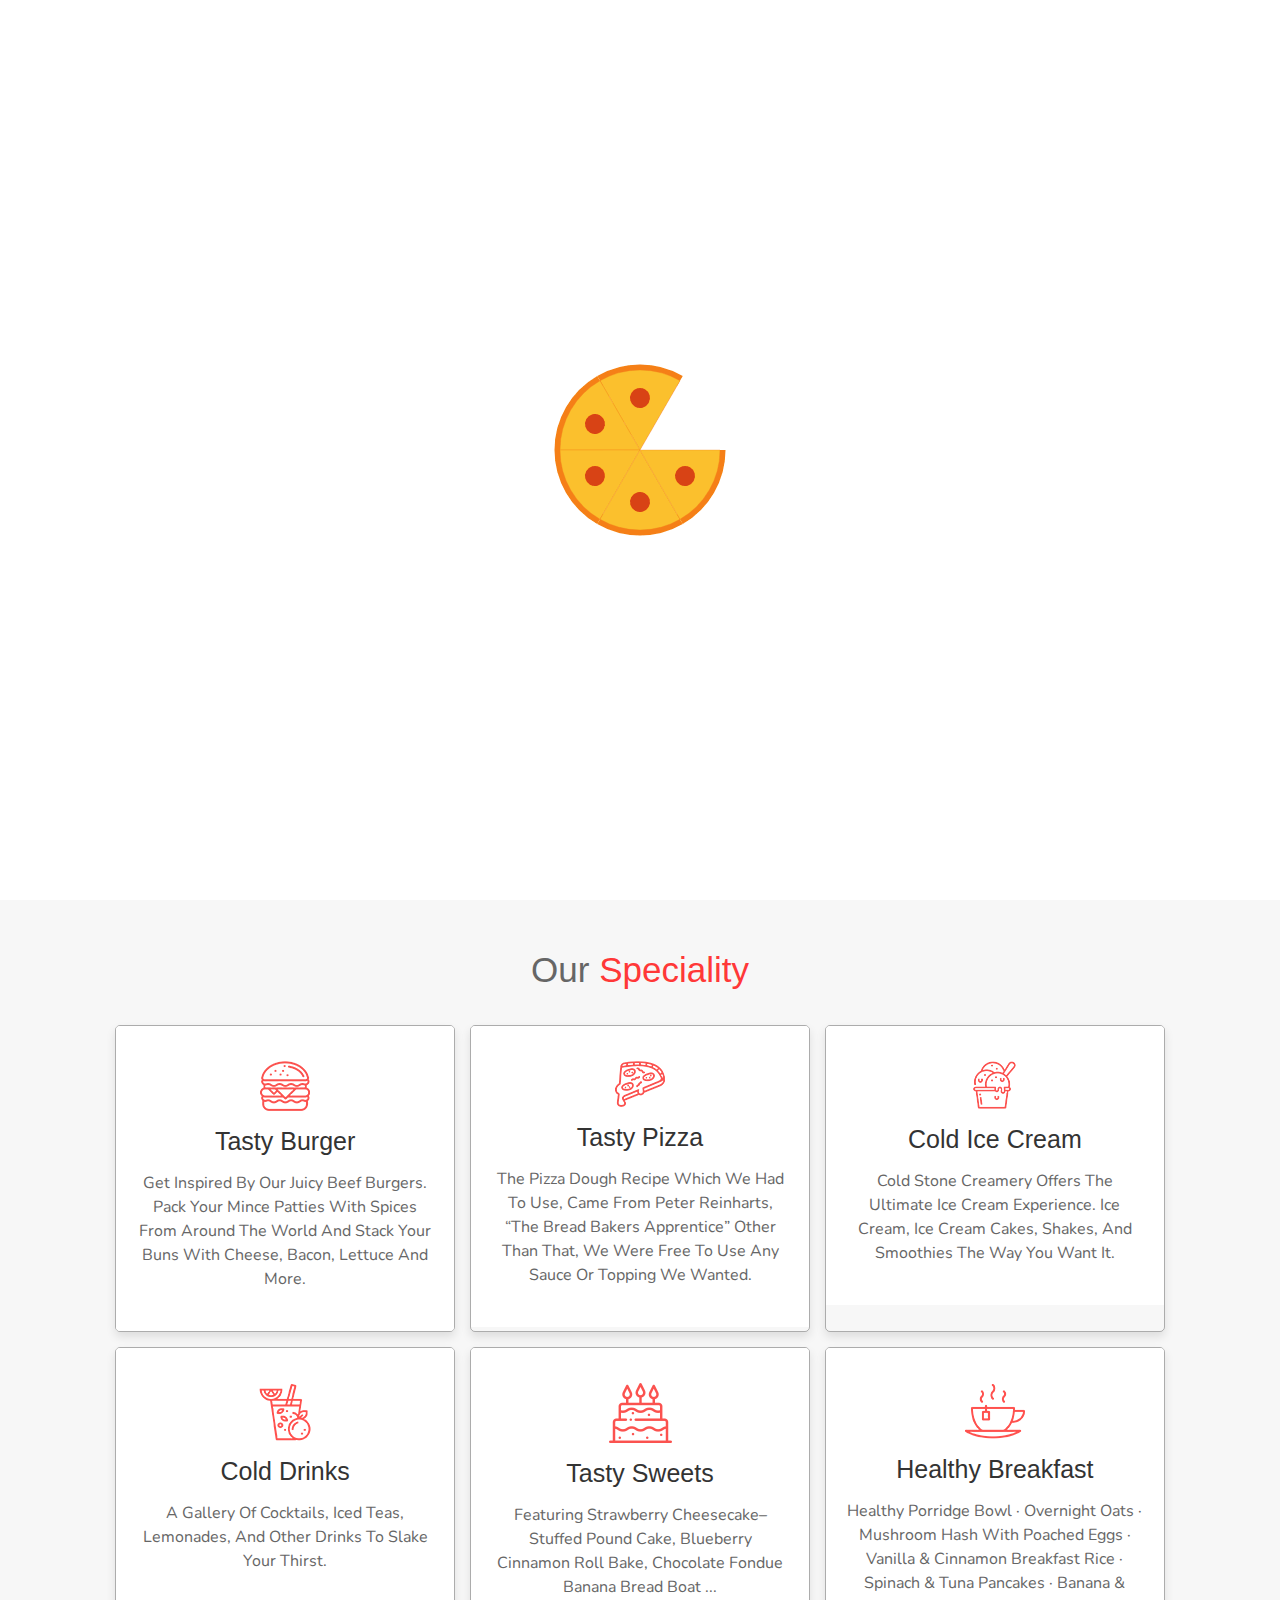
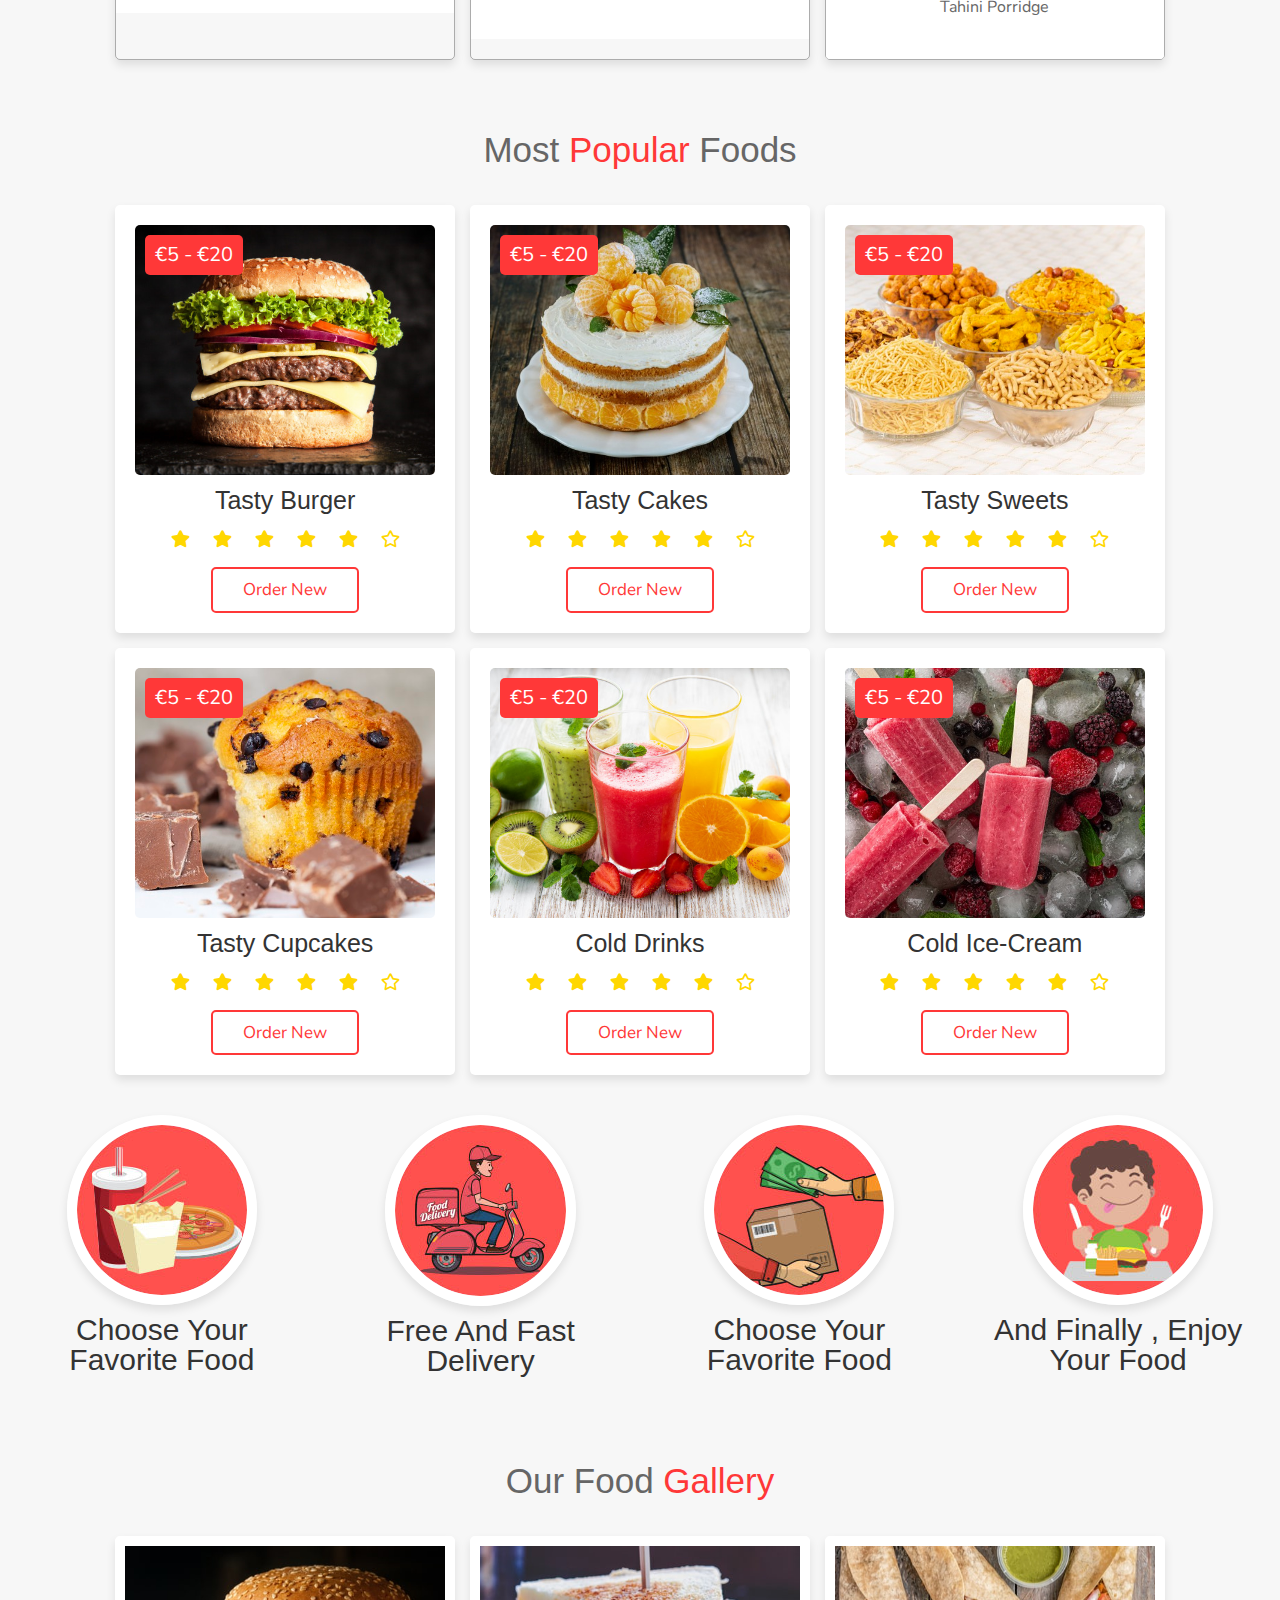
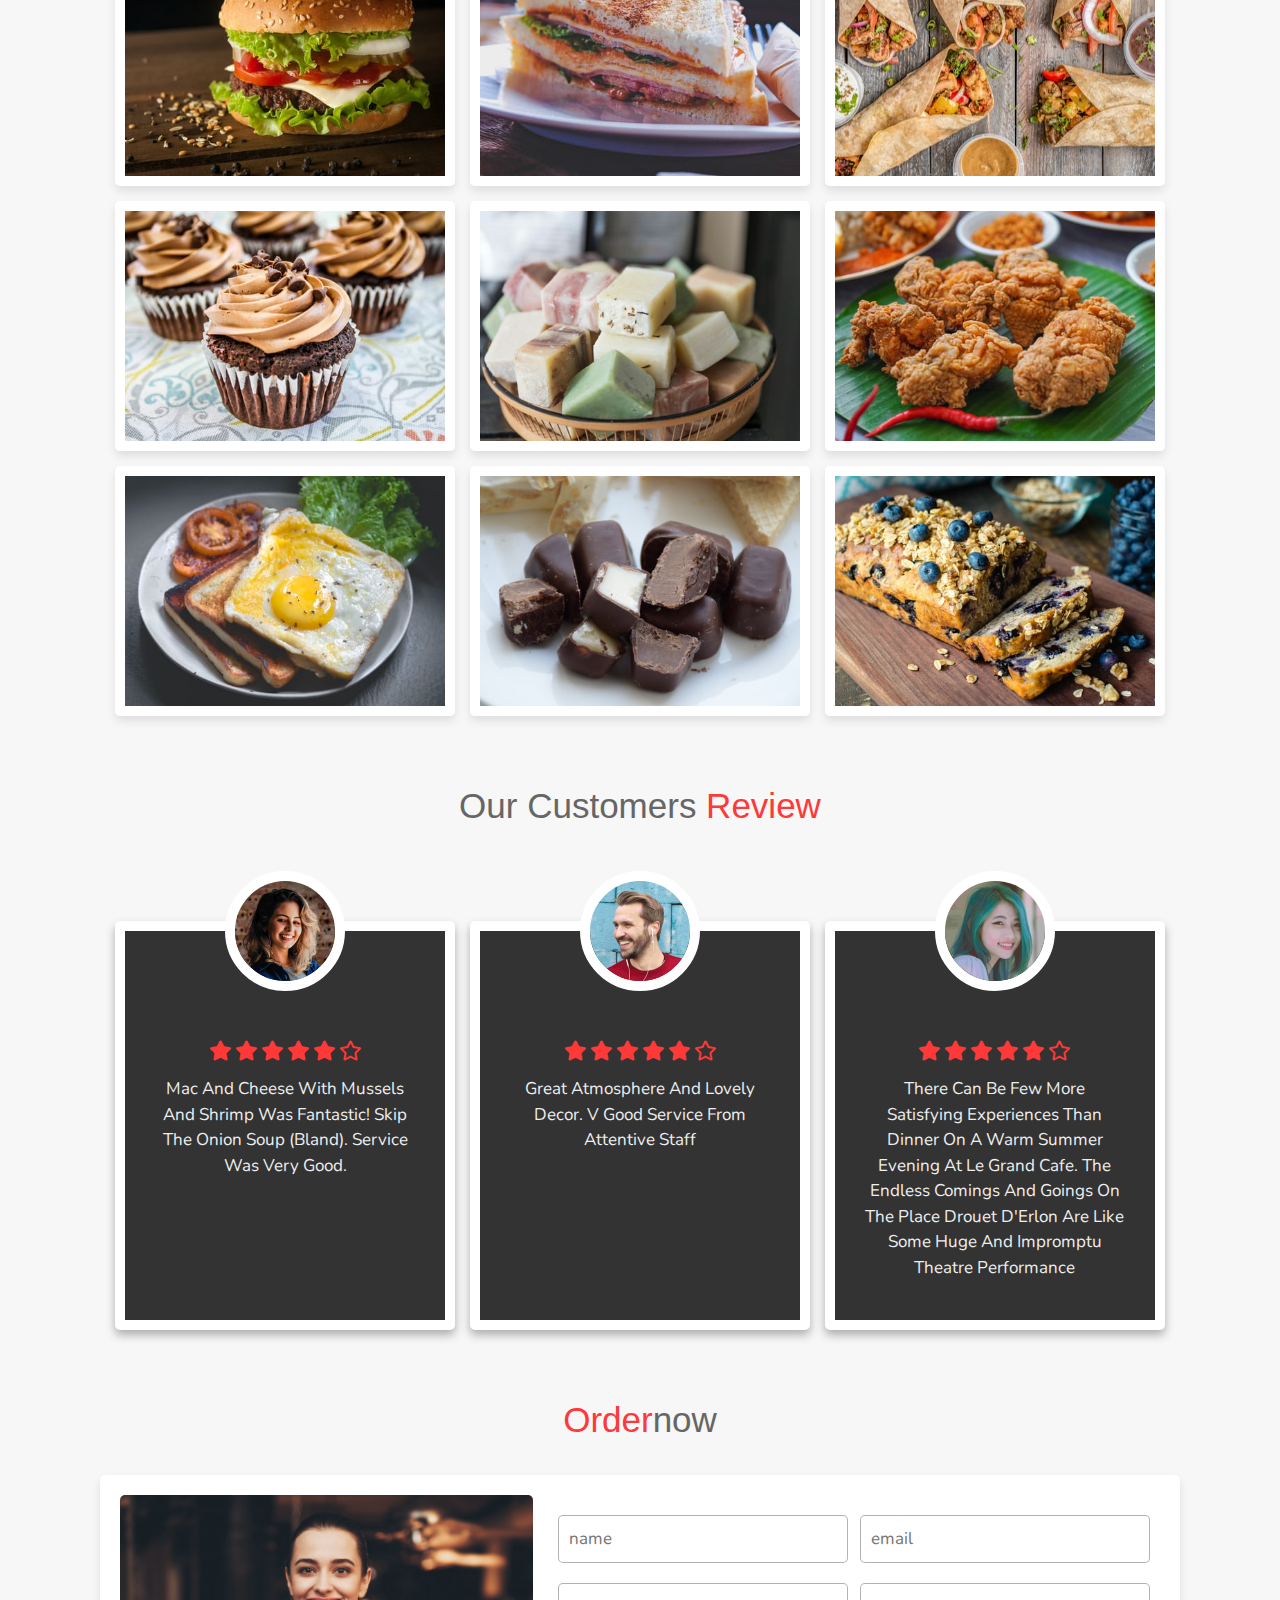
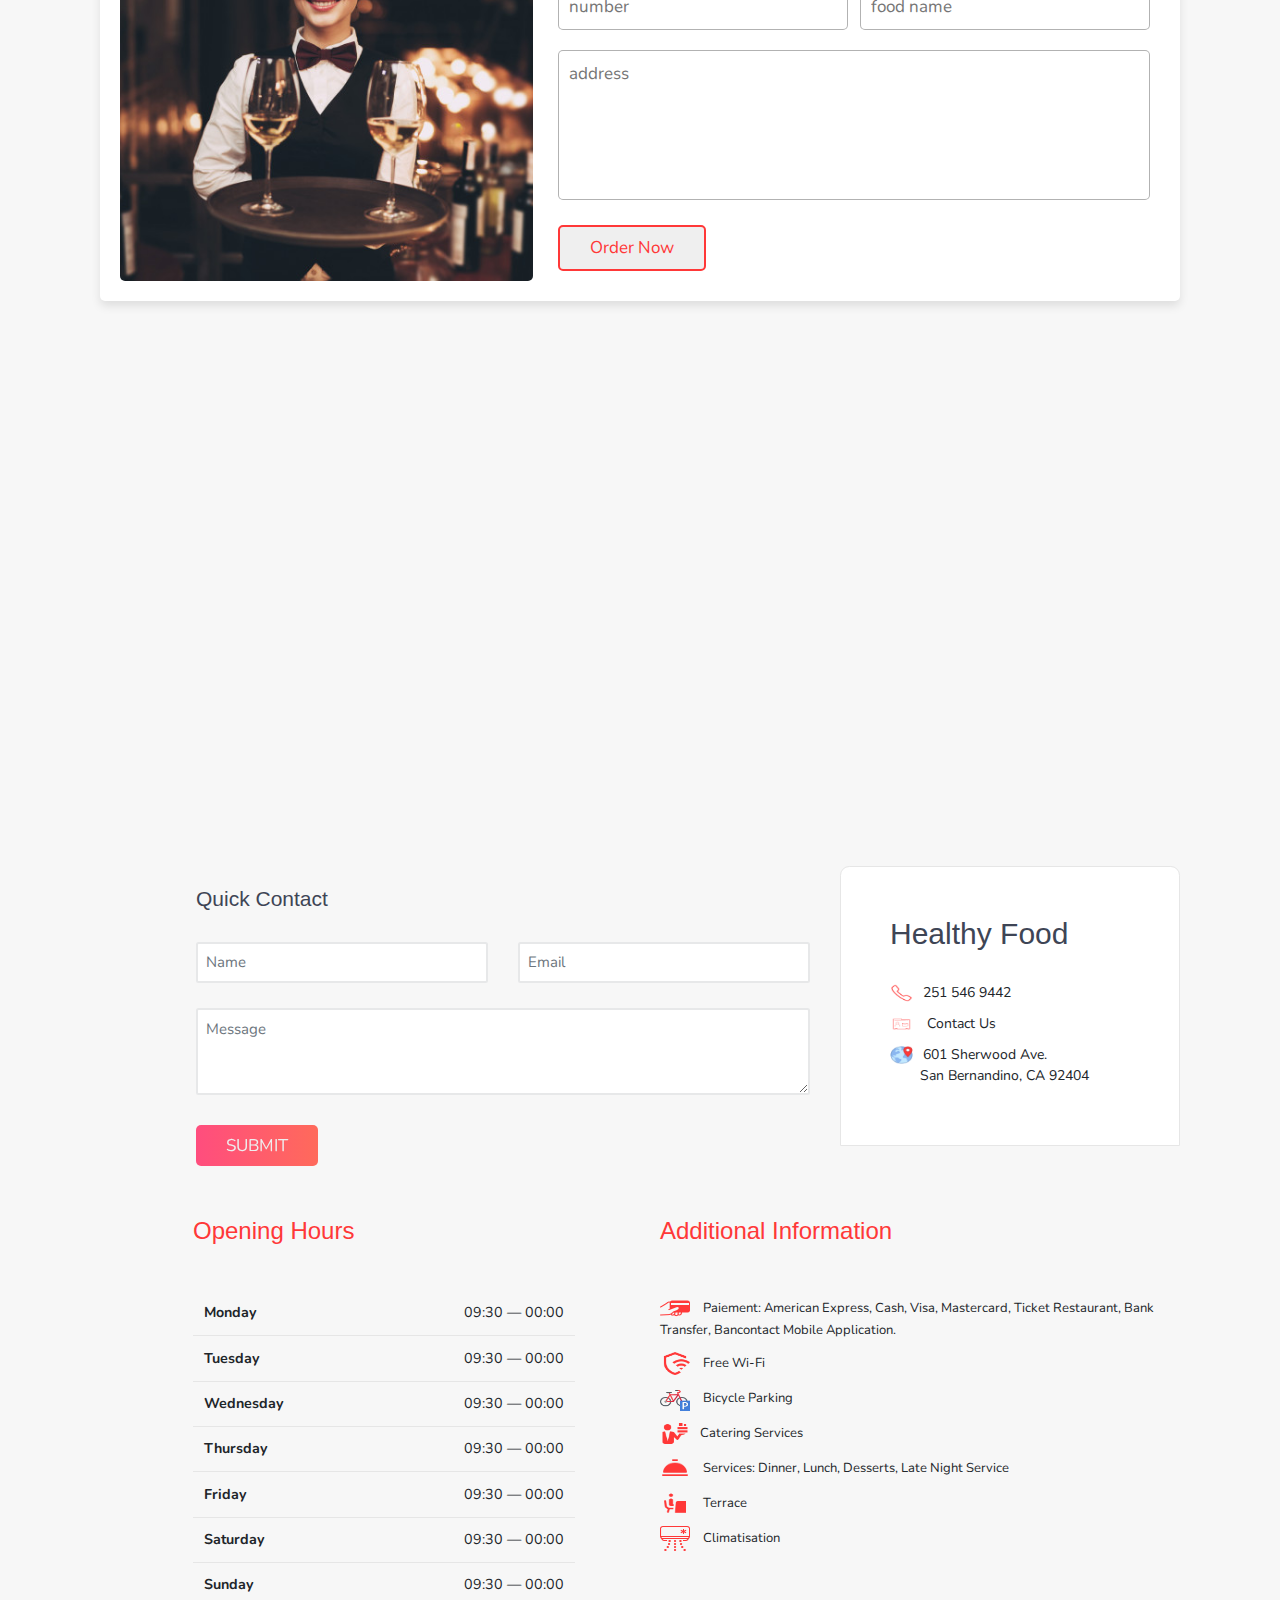
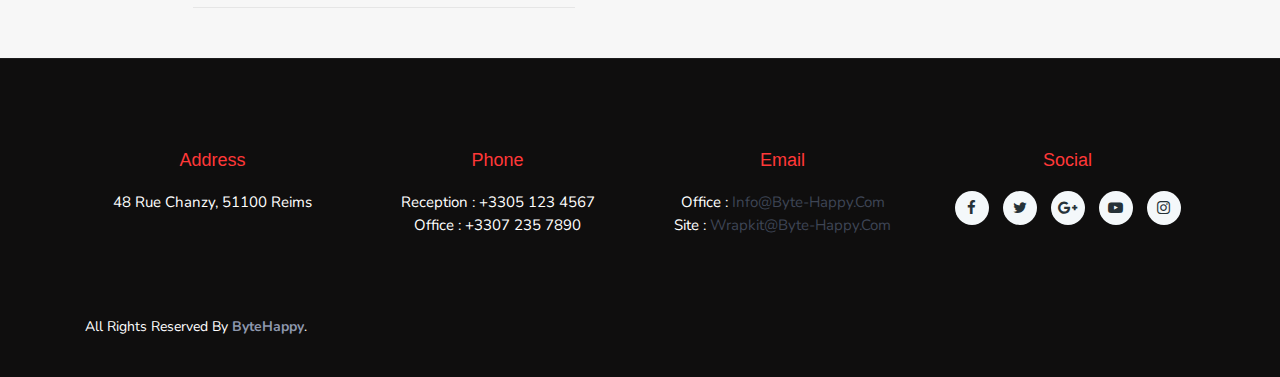
<file: public/index.html>
<!DOCTYPE html>
<html lang="en">

<head>
  <meta charset="UTF-8">
  <meta http-equiv="X-UA-Compatible" content="IE=edge">
  <meta name="viewport" content="width=device-width, initial-scale=1.0">
  <link rel="icon" href="img/favicon.png">
  <!-- Font Awesome css file LInk  -->
  <link rel="stylesheet" href="https://cdnjs.cloudflare.com/ajax/libs/font-awesome/5.15.3/css/all.min.css"
    integrity="sha512-iBBXm8fW90+nuLcSKlbmrPcLa0OT92xO1BIsZ+ywDWZCvqsWgccV3gFoRBv0z+8dLJgyAHIhR35VZc2oM/gI1w=="
    crossorigin="anonymous" referrerpolicy="no-referrer" />
  <link rel="stylesheet" href="https://maxcdn.bootstrapcdn.com/bootstrap/4.0.0/css/bootstrap.min.css"
    integrity="sha384-Gn5384xqQ1aoWXA+058RXPxPg6fy4IWvTNh0E263XmFcJlSAwiGgFAW/dAiS6JXm" crossorigin="anonymous">
  <link rel="stylesheet" href="css/External/all.min.css">
  <!-- custom css file LInk -->
  <link rel="stylesheet" href="css/style.css">
  <title>Love Food</title>
</head>

<body>
  <!-- header section start -->
  <header>
    <a href="#" class="logo"><i class="fas fa-utensils"></i>Food</a>
    <div id="menu-bar" class="fas fa-bars"></div>
    <nav class="navber">
      <a href="#home">home</a>
      <a href="#speciality">speciality</a>
      <a href="#popular">popular</a>
      <a href="#gallery">gallery</a>
      <a href="#review">review</a>
      <a href="#order">order</a>
      <a href="#contactus">contact us</a>
    </nav>
  </header>
  <!-- header section end -->

  <!-- home section start -->
  <section class="home" id="home">
    <div class="content">
      <h3>food mode with love </h3>
      <p>Love Food is your restaurant located on the lively Place d'Erlon in Reims, right next to the train station.
        At the Grand Café, you will find a quality gastronomy, gathering the most delicious flavors from France.</p>
      <a href="#order" class="btn">order new</a>
    </div>
    <div class="image">
      <img src="img/home-img.png" alt="">
    </div>
  </section>
  <!-- home section end -->

  <!-- speciality secion starts -->

  <section class="speciality" id="speciality">
    <h1 class="heading"> our <span>speciality</span></h1>
    <div class="box-container">
      <div class="box">
        <img class="image" src="img/s-img-1.jpg" alt="">
        <div class="content">
          <img src="img/s-1.png" alt="">
          <h3>Tasty burger</h3>
          <p>Get inspired by our juicy beef burgers. Pack your mince patties with spices from around the world and stack
            your buns with cheese, bacon, lettuce and more. </p>
        </div>
      </div>
      <div class="box">
        <img class="image" src="img/s-img-2.jpg" alt="">
        <div class="content">
          <img src="img/s-2.png" alt="">
          <h3>Tasty pizza</h3>
          <p>The pizza dough recipe which we had to use, came from Peter Reinharts, “The Bread Bakers Apprentice” other
            than
            that, we were free to use any sauce or topping we wanted.</p>
        </div>
      </div>
      <div class="box">
        <img class="image" src="img/s-img-3.jpg" alt="">
        <div class="content">
          <img src="img/s-3.png" alt="">
          <h3>Cold ice cream</h3>
          <p>Cold Stone Creamery offers the Ultimate Ice Cream Experience. Ice Cream, Ice Cream Cakes, Shakes, and
            Smoothies the Way You Want It.</p>
        </div>
      </div>
      <div class="box">
        <img class="image" src="img/s-img-4.jpg" alt="">
        <div class="content">
          <img src="img/s-4.png" alt="">
          <h3>Cold drinks</h3>
          <p>A gallery of cocktails, iced teas, lemonades, and other drinks to slake your thirst.</p>
        </div>
      </div>
      <div class="box">
        <img class="image" src="img/s-img-5.jpg" alt="">
        <div class="content">
          <img src="img/s-5.png" alt="">
          <h3>Tasty sweets</h3>
          <p>Featuring Strawberry Cheesecake–Stuffed Pound Cake, Blueberry Cinnamon Roll Bake, Chocolate Fondue Banana
            Bread Boat ...</p>
        </div>
      </div>
      <div class="box">
        <img class="image" src="img/s-img-6.jpg" alt="">
        <div class="content">
          <img src="img/s-6.png" alt="">
          <h3>Healthy breakfast</h3>
          <p>Healthy porridge bowl · Overnight oats · Mushroom hash with poached eggs · Vanilla & cinnamon breakfast
            rice · Spinach & tuna pancakes · Banana & tahini porridge</p>
        </div>
      </div>
    </div>
  </section>
  <!-- speciality secion end -->

  <!-- popular section starts -->
  <section class="popular" id="popular">
    <h1 class="heading"> most <span>popular</span> foods</h1>
    <div class="box-container">
      <div class="box">
        <span class="price">€5 - €20</span>
        <img src="img/p-1.jpg" alt="">
        <h3>Tasty burger</h3>
        <div class="stars">
          <i class="fas fa-star"></i>
          <i class="fas fa-star"></i>
          <i class="fas fa-star"></i>
          <i class="fas fa-star"></i>
          <i class="fas fa-star"></i>
          <i class="far fa-star"></i>
        </div>
        <a href="#" class="btn">order new</a>
      </div>
      <div class="box">
        <span class="price">€5 - €20</span>
        <img src="img/p-2.jpg" alt="">
        <h3>Tasty cakes</h3>
        <div class="stars">
          <i class="fas fa-star"></i>
          <i class="fas fa-star"></i>
          <i class="fas fa-star"></i>
          <i class="fas fa-star"></i>
          <i class="fas fa-star"></i>
          <i class="far fa-star"></i>
        </div>
        <a href="#" class="btn">order new</a>
      </div>
      <div class="box">
        <span class="price">€5 - €20</span>
        <img src="img/p-3.jpg" alt="">
        <h3>Tasty sweets</h3>
        <div class="stars">
          <i class="fas fa-star"></i>
          <i class="fas fa-star"></i>
          <i class="fas fa-star"></i>
          <i class="fas fa-star"></i>
          <i class="fas fa-star"></i>
          <i class="far fa-star"></i>
        </div>
        <a href="#" class="btn">order new</a>
      </div>
      <div class="box">
        <span class="price">€5 - €20</span>
        <img src="img/p-4.jpg" alt="">
        <h3>Tasty cupcakes</h3>
        <div class="stars">
          <i class="fas fa-star"></i>
          <i class="fas fa-star"></i>
          <i class="fas fa-star"></i>
          <i class="fas fa-star"></i>
          <i class="fas fa-star"></i>
          <i class="far fa-star"></i>
        </div>
        <a href="#" class="btn">order new</a>
      </div>
      <div class="box">
        <span class="price">€5 - €20</span>
        <img src="img/p-5.jpg" alt="">
        <h3>cold drinks</h3>
        <div class="stars">
          <i class="fas fa-star"></i>
          <i class="fas fa-star"></i>
          <i class="fas fa-star"></i>
          <i class="fas fa-star"></i>
          <i class="fas fa-star"></i>
          <i class="far fa-star"></i>
        </div>
        <a href="#" class="btn">order new</a>
      </div>
      <div class="box">
        <span class="price">€5 - €20</span>
        <img src="img/p-6.jpg" alt="">
        <h3>cold ice-cream</h3>
        <div class="stars">
          <i class="fas fa-star"></i>
          <i class="fas fa-star"></i>
          <i class="fas fa-star"></i>
          <i class="fas fa-star"></i>
          <i class="fas fa-star"></i>
          <i class="far fa-star"></i>
        </div>
        <a href="#" class="btn">order new</a>
      </div>
    </div>
  </section>
  <!-- popular section end -->

  <!-- steps section starts -->
  <section class="steps">
    <div class="box">
      <img src="img/step-1.jpg" alt="">
      <h3>choose your favorite food</h3>
    </div>
    <div class="box">
      <img src="img/step-2.jpg" alt="">
      <h3>free and fast delivery</h3>
    </div>
    <div class="box">
      <img src="img/step-3.jpg" alt="">
      <h3>choose your favorite food</h3>
    </div>

    <div class="box">
      <img src="img/step-4.jpg" alt="">
      <h3>and finally , enjoy your food</h3>
    </div>

  </section>
  <!-- steps section end -->

  <!-- gallery section starts -->
  <section class="gallery" id="gallery">
    <h1 class="heading"> our food<span> gallery</span></h1>
    <div class="box-container">
      <div class="box">
        <img src="img/g-1.jpg" alt="">
        <div class="content">
          <h3>testy food</h3>
          <p>Lorem ipsum dolor sit amet consectetur adipisicing elit. Nihil, maxime.</p>
          <a href="#" class="btn">order now</a>
        </div>
      </div>
      <div class="box">
        <img src="img/g-2.jpg" alt="">
        <div class="content">
          <h3>testy food</h3>
          <p>Lorem ipsum dolor sit amet consectetur adipisicing elit. Nihil, maxime.</p>
          <a href="#" class="btn">order now</a>
        </div>
      </div>
      <div class="box">
        <img src="img/g-3.jpg" alt="">
        <div class="content">
          <h3>testy food</h3>
          <p>Lorem ipsum dolor sit amet consectetur adipisicing elit. Nihil, maxime.</p>
          <a href="#" class="btn">order now</a>
        </div>
      </div>
      <div class="box">
        <img src="img/g-4.jpg" alt="">
        <div class="content">
          <h3>testy food</h3>
          <p>Lorem ipsum dolor sit amet consectetur adipisicing elit. Nihil, maxime.</p>
          <a href="#" class="btn">order now</a>
        </div>
      </div>
      <div class="box">
        <img src="img/g-5.jpg" alt="">
        <div class="content">
          <h3>testy food</h3>
          <p>Lorem ipsum dolor sit amet consectetur adipisicing elit. Nihil, maxime.</p>
          <a href="#" class="btn">order now</a>
        </div>
      </div>
      <div class="box">
        <img src="img/g-6.jpg" alt="">
        <div class="content">
          <h3>testy food</h3>
          <p>Lorem ipsum dolor sit amet consectetur adipisicing elit. Nihil, maxime.</p>
          <a href="#" class="btn">order now</a>
        </div>
      </div>
      <div class="box">
        <img src="img/g-7.jpg" alt="">
        <div class="content">
          <h3>testy food</h3>
          <p>Lorem ipsum dolor sit amet consectetur adipisicing elit. Nihil, maxime.</p>
          <a href="#" class="btn">order now</a>
        </div>
      </div>
      <div class="box">
        <img src="img/g-8.jpg" alt="">
        <div class="content">
          <h3>testy food</h3>
          <p>Lorem ipsum dolor sit amet consectetur adipisicing elit. Nihil, maxime.</p>
          <a href="#" class="btn">order now</a>
        </div>
      </div>
      <div class="box">
        <img src="img/g-9.jpg" alt="">
        <div class="content">
          <h3>testy food</h3>
          <p>Lorem ipsum dolor sit amet consectetur adipisicing elit. Nihil, maxime.</p>
          <a href="#" class="btn">order now</a>
        </div>
      </div>

    </div>
  </section>
  <!-- gallery section end -->

  <!-- review section starts -->
  <section class="review" id="review">
    <h1 class="heading"> our customers<span> review</span></h1>
    <div class="box-container">
      <div class="box">
        <img src="img/pic1.png" alt="">
        <h3>john deo</h3>
        <div class="stars">
          <i class="fas fa-star"></i>
          <i class="fas fa-star"></i>
          <i class="fas fa-star"></i>
          <i class="fas fa-star"></i>
          <i class="fas fa-star"></i>
          <i class="far fa-star"></i>
        </div>
        <p>Mac and cheese with mussels and shrimp was fantastic! Skip the onion soup (bland). Service was very good.</p>
      </div>
      <div class="box">
        <img src="img/pic2.png" alt="">
        <h3>john deo</h3>
        <div class="stars">
          <i class="fas fa-star"></i>
          <i class="fas fa-star"></i>
          <i class="fas fa-star"></i>
          <i class="fas fa-star"></i>
          <i class="fas fa-star"></i>
          <i class="far fa-star"></i>
        </div>
        <p>Great atmosphere and lovely decor. V good service from attentive staff</p>
      </div>
      <div class="box">
        <img src="img/pic3.png" alt="">
        <h3>john deo</h3>
        <div class="stars">
          <i class="fas fa-star"></i>
          <i class="fas fa-star"></i>
          <i class="fas fa-star"></i>
          <i class="fas fa-star"></i>
          <i class="fas fa-star"></i>
          <i class="far fa-star"></i>
        </div>
        <p>There can be few more satisfying experiences than dinner on a warm summer evening at Le Grand Cafe. The
          endless comings and goings on the Place Drouet d'Erlon are like some huge and impromptu theatre performance
        </p>
      </div>
    </div>
  </section>
  <!-- review section end -->


  <!-- order section starts -->
  <section class="order" id="order">
    <h1 class="heading"><span> order</span>now</h1>
    <div class="row">
      <div class="image">
        <img src="img/order-img.jpg" alt="">
      </div>
      <form action="">
        <div class="inputBox">
          <input type="text" placeholder="name">
          <input type="email" placeholder="email">
        </div>

        <div class="inputBox">
          <input type="number" placeholder="number">
          <input type="text" placeholder="food name">
        </div>
        <textarea name="" id="" cols="30" rows="10" placeholder="address"></textarea>
        <input type="submit" value="order now" class="btn">
      </form>
    </div>
  </section>
  <!-- order section end -->

  <!-- Contact 1  -->
  <!-- ============================================================== -->
  <div id="contactus" class="contact1">
    <div class="row">
      <div class="col-md-12">
        <iframe
          src="https://www.google.com/maps/embed?pb=!1m14!1m8!1m3!1d5208.701657586578!2d4.033806853447214!3d49.25079596994822!3m2!1i1024!2i768!4f13.1!3m3!1m2!1s0x47e97453aad85bd1%3A0x18c1c505b6c1bfde!2sPizzeria%20L&#39;Antica!5e0!3m2!1sen!2sfr!4v1624660995456!5m2!1sen!2sfr"
          width="100%" height="450" frameborder="0" style="border:0"></iframe>
      </div>
      <div class="container">
        <div class="spacer">
          <div class="row m-0">
            <div class="col-lg-8 contact-form">
              <div class="contact-box p-r-40">
                <h4 class="title">Quick Contact</h4>
                <form data-aos="fade-left" data-aos-duration="1200">
                  <div class="row">
                    <div class="col-lg-6">
                      <div class="form-group m-t-15">
                        <input class="form-control" type="text" placeholder="name">
                      </div>
                    </div>
                    <div class="col-lg-6">
                      <div class="form-group m-t-15">
                        <input class="form-control" type="text" placeholder="email">
                      </div>
                    </div>
                    <div class="col-lg-12">
                      <div class="form-group m-t-15">
                        <textarea class="form-control" rows="3" placeholder="message"></textarea>
                      </div>
                    </div>
                    <div class="col-lg-12">
                      <button type="submit" class="btn btn-danger-gradiant m-t-20 btn-arrow"><span>
                          SUBMIT <i class="ti-arrow-right"></i></span></button>
                    </div>
                  </div>
                </form>
              </div>
            </div>
            <div class="col-lg-4">
              <div class="detail-box p-40" data-aos="fade-right" data-aos-duration="1200">
                <h2 style="color: #3e4555;">Healthy Food</h2>
                <p class=" m-t-30 op-8">
                  <img src="img/phone.png" class="p-r-10 my-sm-icon" alt="Service icon">251 546 9442
                </p>
                <p>
                  <img src="img/mail_contact.png" class="p-r-10 my-sm-icon" alt="Service icon">
                  Contact Us
                </p>
                <p class=" op-8">
                  <img src="img/location.png" class="p-r-10 my-sm-icon" alt="Service icon">601 Sherwood Ave.
                  <br> <span class="m-l-30">San Bernandino, CA 92404</span>
                </p>
              </div>
            </div>
          </div>
        </div>
      </div>
    </div>
  </div>
  <!-- ============================================================== -->
  <!-- End Contact 1  -->

  <div class="info__section container">
    <div class="row">
      <div class="col-lg-6 col working-hours">
        <h3 class="info__title"> Opening hours </h3>
        <div class="hours">
          <div id="1" class="font-13 ">
            <p class="hours__day"><strong class="hours__name">Monday</strong>
            <span class="hours__slots text-right"> 09:30 —
                00:00
              </span>
            </p>
          </div>
          <div id="2" class="font-13 ">
            <p class="hours__day"><strong class="hours__name">Tuesday</strong>
            <span class="hours__slots text-right"> 09:30 —
                00:00
              </span>
            </p>
          </div>
          <div id="3" class="font-13 ">
            <p class="hours__day"><strong class="hours__name">Wednesday</strong>
            <span class="hours__slots text-right"> 09:30 —
                00:00
              </span>
            </p>
          </div>
          <div id="4" class="  font-13">
            <p class="hours__day"><strong class="hours__name">Thursday</strong>
            <span class="hours__slots text-right"> 09:30 —
                00:00
              </span>
            </p>
          </div>
          <div id="5" class="font-13 ">
            <p class="hours__day"><strong class="hours__name">Friday</strong>
            <span class="hours__slots text-right"> 09:30 —
                00:00
              </span>
            </p>
          </div>
          <div id="6" class="font-13 ">
            <p class="hours__day"><strong class="hours__name">Saturday</strong>
            <span class="hours__slots text-right"> 09:30 —
                00:00
              </span>
            </p>
          </div>
          <div id="0" class="font-13 ">
            <p class="hours__day"><strong class="hours__name">Sunday</strong>
            <span class="hours__slots text-right"> 09:30 —
                00:00
              </span>
            </p>
          </div>
        </div>
      </div>
      <div class="more_info_section col-lg-6 col">
        <h3 class="more_info__title">Additional information</h3>
        <ul class="more_info_list list-unstyled">
          <li class="m-y-10" id=""> <img src="img/card_payment.png" class="p-r-10 my-icon" alt="Service icon"> Paiement: American Express,
            Cash, Visa, Mastercard, Ticket Restaurant, Bank transfer, Bancontact mobile application. </li>
          <li class="m-y-10"> <img src="img/security_wifi.png" class="p-r-10 my-icon" alt="Service icon"> Free Wi-fi </li>
          <li class="m-y-10"> <img src="img/bike_parking.png" class="p-r-10 my-icon" alt="Service icon"> Bicycle parking </li>
          <li class="m-y-10"> <img src="img/traiteur_service_icon.png" class="p-r-10 my-icon" alt="Service icon">Catering services  </li>
          <li class="m-y-10"> <img src="img/service_icon.png" class="p-r-10 my-icon" alt="Service icon"> Services: Dinner, Lunch,
            Desserts, Late night service </li>
          <li class="m-y-10"> <img src="img/table_service.png" class="p-r-10 my-icon" alt="Service icon"> Terrace </li>
          <li class="m-y-10"> <img src="img/air_conditioner.png" class="p-r-10 my-icon" alt="Service icon"> Climatisation </li>
        </ul>
      </div>
    </div>
  </div>

  <!-- footer -->
  <!-- ============================================================== -->
  <div class="footer4 b-t spacer">
    <div class="container">
      <div class="row">
        <div class="col-lg-3 col-md-6 m-b-30">
          <h5 class="m-b-20">Address</h5>
          <p>48 Rue Chanzy, 51100 Reims</p>
        </div>
        <div class="col-lg-3 col-md-6 m-b-30">
          <h5 class="m-b-20">Phone</h5>
          <p>Reception : +3305 123 4567 <br />Office : +3307 235 7890</p>
        </div>
        <div class="col-lg-3 col-md-6 m-b-30">
          <h5 class="m-b-20">Email</h5>
          <p>Office : <a href="#" class="link">info@byte-happy.com</a> <br />Site : <a href="#"
              class="link">wrapkit@byte-happy.com</a></p>
        </div>
        <div class="col-lg-3 col-md-6">
          <h5 class="m-b-20">Social</h5>
          <div class="round-social light">
            <a href="#" class="link"><i class="fa fa-facebook"></i></a>
            <a href="#" class="link"><i class="fa fa-twitter"></i></a>
            <a href="#" class="link"><i class="fa fa-google-plus"></i></a>
            <a href="#" class="link"><i class="fa fa-youtube-play"></i></a>
            <a href="#" class="link"><i class="fa fa-instagram"></i></a>
          </div>
        </div>
      </div>
      <div class="f4-bottom-bar">
        <div class="row">
          <div class="col-md-12">
            <div class="d-flex font-14">
              <div class="m-t-10 m-b-10 copyright">All Rights Reserved by <strong><a>ByteHappy</a></strong>.</div>

            </div>
          </div>
        </div>
      </div>
    </div>
  </div>
  <!-- ============================================================== -->
  <!-- End footer -->


  <!-- footer section starts -->
  <!--
  <section class="footer">
    <div class="share">
      <a href="#" class="btn">facebook</a>
      <a href="#" class="btn">twitter</a>
      <a href="#" class="btn">instagram</a>
      <a href="#" class="btn">pinterest</a>
      <a href="#" class="btn">linkedin</a>
    </div>
    <h1 class="credit">created by <span>mr . web sesigne</span> | all rights resweved</h1>
  </section>-->
  <!-- footer section end -->


  <!-- scroll top button -->
  <a href="#" class="fas fa-angle-up" id="scroll-top"></a>


  <!-- loader -->
  <div class="loader-container">
    <img src="img/loader.gif" alt="">
  </div>



  <!-- custom js file LInk -->
  <script src="https://code.jquery.com/jquery-3.2.1.slim.min.js"
    integrity="sha384-KJ3o2DKtIkvYIK3UENzmM7KCkRr/rE9/Qpg6aAZGJwFDMVNA/GpGFF93hXpG5KkN"
    crossorigin="anonymous"></script>
  <script src="https://cdnjs.cloudflare.com/ajax/libs/popper.js/1.12.9/umd/popper.min.js"
    integrity="sha384-ApNbgh9B+Y1QKtv3Rn7W3mgPxhU9K/ScQsAP7hUibX39j7fakFPskvXusvfa0b4Q"
    crossorigin="anonymous"></script>
  <script src="https://maxcdn.bootstrapcdn.com/bootstrap/4.0.0/js/bootstrap.min.js"
    integrity="sha384-JZR6Spejh4U02d8jOt6vLEHfe/JQGiRRSQQxSfFWpi1MquVdAyjUar5+76PVCmYl"
    crossorigin="anonymous"></script>
  <script src="js/min.js"></script>
</body>

</html>
</file>
<file: public/css/style.css>
@import url("https://fonts.googleapis.com/css2?family=Nunito:wght@200;300;400;600;700&display=swap");
@import url("./icons/font-awesome/css/font-awesome.min.css");
@import url(./icons/font-awesome/css/font-awesome.min.css);
@import url(./icons/simple-line-icons/css/simple-line-icons.css);
@import url(./icons/themify-icons/themify-icons.css);

* {
  margin: 0;
  padding: 0;
  box-sizing: border-box;
  outline: none;
  border: none;
  box-shadow: none;
  text-decoration: none;
  text-transform: capitalize;
  transition: all 0.3s linear;
  -webkit-transition: all 0.3s linear;
  -moz-transition: all 0.3s linear;
  -ms-transition: all 0.3s linear;
  -o-transition: all 0.3s linear;
}
:root {
  --red: #ff3838;
}

*::selection {
  background-color: var(--red);
  color: #fff;
}
html {
  font-size: 62.5%;
  overflow-x: hidden;
  scroll-behavior: smooth;
  scroll-padding-top: 6rem;
}
body {
  font-family: "Nunito", sans-serif;
  background-color: #f7f7f7;
}
section {
  padding: 2rem 9%;
}
.btn {
  display: inline-block;
  padding: 0.8rem 3rem;
  border: 0.2rem solid var(--red);
  color: var(--red);
  cursor: pointer;
  font-size: 1.7rem;
  border-radius: 0.5rem;
  -webkit-border-radius: 0.5rem;
  -moz-border-radius: 0.5rem;
  -ms-border-radius: 0.5rem;
  -o-border-radius: 0.5rem;
  position: relative;
  z-index: 0;
  overflow: hidden;
  margin-top: 1rem;
}
.btn::before {
  content: "";
  position: absolute;
  top: 0;
  right: 0;
  width: 0%;
  height: 100%;
  background-color: var(--red);
  transition: 0.3s linear;
  -webkit-transition: 0.3s linear;
  -moz-transition: 0.3s linear;
  -ms-transition: 0.3s linear;
  -o-transition: 0.3s linear;
  z-index: -1;
}
.btn:hover:before {
  width: 100%;
  left: 0;
}
.btn:hover {
  color: #fff;
}
.heading {
  font-size: 3.5rem;
  text-align: center;
  padding: 3rem;
  color: #666;
}
.heading span {
  color: var(--red);
}

/* media queries */
@media (max-width: 991px) {
  html {
    font-size: 55%;
  }
  secion {
    padding: 2rem;
  }
}
@media (max-width: 400px) {
  html {
    font-size: 50%;
  }
}
/* ======================
        header start
  =======================
*/
header {
  position: fixed;
  top: 0;
  right: 0;
  left: 0;
  z-index: 1000;
  display: flex;
  align-items: center;
  justify-content: space-between;
  background-color: #fff;
  padding: 2rem 9%;
  box-shadow: 0 0.5rem 1rem rgba(0, 0, 0, 0.1);
}

header .logo {
  font-size: 2.3rem;
  font-weight: bolder;
  color: #666;
}
header .logo i {
  padding: 0.5rem;
  color: var(--red);
}
header .navber a {
  font-size: 2rem;
  margin-left: 2rem;
  color: #666;
}
header .navber a:hover {
  color: var(--red);
}
header #menu-bar {
  font-size: 3rem;
  cursor: pointer;
  color: #666;
  border: 0.1rem solid #666;
  border-radius: 0.3rem;
  -webkit-border-radius: 0.3rem;
  -moz-border-radius: 0.3rem;
  -ms-border-radius: 0.3rem;
  -o-border-radius: 0.3rem;
  padding: 0.5rem 1.5rem;
  display: none;
}

/* ======================
        header end
  =======================
*/

/* ======================
        home start
  =======================
*/
.home {
  display: flex;
  flex-wrap: wrap;
  gap: 1.5rem;
  align-items: center;
  min-height: 100vh;
  background-image: url("../img/home-bg.jpg");
  background-repeat: no-repeat;
  background-size: cover;
  background-position: center;
}
.home .content {
  flex: 1 1 40rem;
  padding-top: 6.5rem;
}
.home .image {
  flex: 1 1 40rem;
}
.home .image img {
  width: 100%;
  padding: 1rem;
  animation: float 3s linear infinite;
  -webkit-animation: float 3s linear infinite;
}

@keyframes float {
  0%,
  100% {
    transform: translateY(0rem);
    -webkit-transform: translateY(0rem);
    -moz-transform: translateY(0rem);
    -ms-transform: translateY(0rem);
    -o-transform: translateY(0rem);
  }
  50% {
    transform: translateY(3rem);
    -webkit-transform: translateY(3rem);
    -moz-transform: translateY(3rem);
    -ms-transform: translateY(3rem);
    -o-transform: translateY(3rem);
  }
}

.home .content h3 {
  font-size: 5rem;
  color: #333;
}
.home .content p {
  font-size: 1.7rem;
  color: #666;
  padding: 1rem 0;
}

/* ======================
        home end
  =======================
*/

/* ======================
        speciality starts
  =======================
*/

.speciality .box-container {
  display: flex;
  flex-wrap: wrap;
  gap: 1.5rem;
}
.speciality .box-container .box {
  flex: 1 1 30rem;
  position: relative;
  overflow: hidden;
  box-shadow: 0 0.5rem 1rem rgba(0, 0, 0, 0.1);
  border: 0.1rem solid rgba(0, 0, 0, 0.3);
  cursor: pointer;
  border-radius: 0.5rem;
  -webkit-border-radius: 0.5rem;
  -moz-border-radius: 0.5rem;
  -ms-border-radius: 0.5rem;
  -o-border-radius: 0.5rem;
}
.speciality .box-container .box .image {
  height: 100%;
  width: 100%;
  object-fit: cover;
  position: absolute;
  top: -100%;
  left: 0;
}

.speciality .box-container .box .content {
  text-align: center;
  background-color: #fff;
  padding: 2rem;
}

.speciality .box-container .box .content img {
  margin: 1.5rem 0;
}
.speciality .box-container .box .content h3 {
  font-size: 2.5rem;
  color: #333;
}

.speciality .box-container .box .content p {
  font-size: 1.6rem;
  color: #666;
  padding: 1rem 0;
}
.speciality .box-container .box:hover .image {
  top: 0;
}
.speciality .box-container .box:hover .content {
  transform: translateY(100%);
  -webkit-transform: translateY(100%);
  -moz-transform: translateY(100%);
  -ms-transform: translateY(100%);
  -o-transform: translateY(100%);
}

/* ======================
        speciality end
  =======================
*/

/* ======================
    popular starts
  =======================
*/

.popular .box-container {
  display: flex;
  flex-wrap: wrap;
  gap: 1.5rem;
}
.popular .box-container .box {
  flex: 1 1 30rem;
  padding: 2rem;
  background-color: #fff;
  box-shadow: 0 0.5rem 1rem rgba(0, 0, 0, 0.1);
  border-radius: 0.5rem;
  -webkit-border-radius: 0.5rem;
  -moz-border-radius: 0.5rem;
  -ms-border-radius: 0.5rem;
  -o-border-radius: 0.5rem;
  text-align: center;
  position: relative;
}
.popular .box-container .box img {
  height: 25rem;
  width: 100%;
  object-fit: cover;
  border-radius: 0.5rem;
  -webkit-border-radius: 0.5rem;
  -moz-border-radius: 0.5rem;
  -ms-border-radius: 0.5rem;
  -o-border-radius: 0.5rem;
}
.popular .box-container .box .price {
  position: absolute;
  top: 3rem;
  left: 3rem;
  background: var(--red);
  color: #fff;
  font-size: 2rem;
  padding: 0.5rem 1rem;
  border-radius: 0.5rem;
  -webkit-border-radius: 0.5rem;
  -moz-border-radius: 0.5rem;
  -ms-border-radius: 0.5rem;
  -o-border-radius: 0.5rem;
}

.popular .box-container .box h3 {
  color: #333;
  font-size: 2.5rem;
  padding-top: 1rem;
}
.popular .box-container .box .stars i {
  color: gold;
  font-size: 1.7rem;
  padding: 1rem;
}

/* ======================
    popular starts
  =======================
*/

/* ======================
    steps starts
  =======================
*/
.steps {
  display: flex;
  flex-wrap: wrap;
  gap: 1.5rem;
  padding: 1rem;
}

.steps .box {
  flex: 1 1 25rem;
  padding: 1rem;
  text-align: center;
}
.steps .box img {
  border-radius: 50%;
  -webkit-border-radius: 50%;
  -moz-border-radius: 50%;
  -ms-border-radius: 50%;
  -o-border-radius: 50%;
  border: 1rem solid #fff;
  box-shadow: 0 0.5rem 1rem rgba(0, 0, 0, 0.1);
}

.steps .box h3 {
  font-size: 3rem;
  color: #333;
  padding: 1rem 0;
}

/* ======================
    steps end
  =======================
*/

/* ======================
    gallery start
  =======================
*/
.gallery .box-container {
  display: flex;
  flex-wrap: wrap;
  gap: 1.5rem;
}
.gallery .box-container .box {
  flex: 1 1 30rem;
  height: 25rem;
  border: 1rem solid #fff;
  box-shadow: 0 0.5rem 1rem rgba(0, 0, 0, 0.1);
  border-radius: 0.5rem;
  -webkit-border-radius: 0.5rem;
  -moz-border-radius: 0.5rem;
  -ms-border-radius: 0.5rem;
  -o-border-radius: 0.5rem;
  position: relative;
  overflow: hidden;
}

.gallery .box-container .box img {
  width: 100%;
  height: 100%;
  object-fit: cover;
}

.gallery .box-container .box .content {
  position: absolute;
  top: -103%;
  left: 0;
  height: 100%;
  width: 100%;
  background-color: rgba(255, 255, 255, 0.9);
  padding: 2rem;
  padding-top: 5rem;
  text-align: center;
}
.gallery .box-container .box .content h3 {
  font-size: 2.5rem;
  color: #333;
}
.gallery .box-container .box .content p {
  font-size: 1.7rem;
  color: #666;
}
.gallery .box-container .box:hover .content {
  top: 0;
}

/* ======================
    gallery end
  =======================
*/

/* ======================
    review start
  =======================
*/

.review .box-container {
  display: flex;
  flex-wrap: wrap;
  gap: 1.5rem;
}
.review .box-container .box {
  text-align: center;
  padding: 2rem;
  border: 1rem solid #fff;
  box-shadow: 0 0.5rem 1rem rgba(0, 0, 0, 0.3);
  border-radius: 0.5rem;
  -webkit-border-radius: 0.5rem;
  -moz-border-radius: 0.5rem;
  -ms-border-radius: 0.5rem;
  -o-border-radius: 0.5rem;
  flex: 1 1 30rem;
  background-color: #333;
  margin-top: 6rem;
}
.review .box-container .box img {
  width: 12rem;
  height: 12rem;
  border-radius: 50%;
  -webkit-border-radius: 50%;
  -moz-border-radius: 50%;
  -ms-border-radius: 50%;
  -o-border-radius: 50%;
  border: 1rem solid #fff;
  margin-top: -8rem;
  object-fit: cover;
}
.review .box-container .box h3 {
  font-size: 2.5rem;
  color: #333;
  padding: 0.5rem 0;
}
.review .box-container .box .stars i {
  font-size: 2rem;
  color: var(--red);
  padding: 0.5rem 0;
}
.review .box-container .box p {
  font-size: 1.7rem;
  color: #eee;
  padding: 1rem;
}
/* ======================
    review end
  =======================
*/

/* 
====================
order section starts
====================
*/
.order .row {
  padding: 2rem;
  box-shadow: 0 0.5rem 1rem rgba(0, 0, 0, 0.1);
  background-color: #fff;
  display: flex;
  flex-wrap: wrap;
  gap: 1.5rem;
  border-radius: 0.5rem;
  -webkit-border-radius: 0.5rem;
  -moz-border-radius: 0.5rem;
  -ms-border-radius: 0.5rem;
  -o-border-radius: 0.5rem;
}

.order .row .image {
  flex: 1 1 30rem;
}
.order .row .image img {
  width: 100%;
  height: 100%;
  object-fit: cover;
  border-radius: 0.5rem;
  -webkit-border-radius: 0.5rem;
  -moz-border-radius: 0.5rem;
  -ms-border-radius: 0.5rem;
  -o-border-radius: 0.5rem;
}

.order .row form {
  flex: 1 1 50rem;
  padding: 1rem;
}
.order .row form .inputBox {
  display: flex;
  justify-content: space-between;
  align-items: center;
  flex-wrap: wrap;
}
.order .row form .inputBox input,
.order .row form textarea {
  padding: 1rem;
  margin: 1rem 0;
  font-size: 1.7rem;
  color: #333;
  text-transform: none;
  border: 0.1rem solid rgba(0, 0, 0, 0.3);
  border-radius: 0.5rem;
  -webkit-border-radius: 0.5rem;
  -moz-border-radius: 0.5rem;
  -ms-border-radius: 0.5rem;
  -o-border-radius: 0.5rem;
  width: 49%;
}
.order .row form textarea {
  width: 100%;
  resize: none;
  height: 15rem;
}
.order .row form .btn {
  background-color: none;
}
.order .row form .btn:hover {
  background-color: var(--red);
}
/* 
====================
order section end
====================
*/

/* 
====================
footer section starts
====================
*/
.footer {
  background-color: #000;
  text-align: center;
}
.footer .share {
  display: flex;
  gap: 1.5rem;
  justify-content: center;
  flex-wrap: wrap;
}
.footer .credit {
  padding: 2.5rem 1rem;
  color: #fff;
  font-size: 2rem;
  font-weight: normal;
}

.footer .credit span {
  color: var(--red);
}

/* 
====================
footer section ends
====================
*/

#scroll-top {
  position: fixed;
  top: -120%;
  right: 2rem;
  padding: 0.5rem 1rem;
  font-size: 4rem;
  background: var(--red);
  color: #fff;
  border-radius: 0.5rem;
  -webkit-border-radius: 0.5rem;
  -moz-border-radius: 0.5rem;
  -ms-border-radius: 0.5rem;
  -o-border-radius: 0.5rem;
  transition: 0.5s linear;
  -webkit-transition: 0.5s linear;
  -moz-transition: 0.5s linear;
  -ms-transition: 0.5s linear;
  -o-transition: 0.5s linear;
  z-index: 1000;
}

#scroll-top.active {
  top: calc(100% - 12rem);
}

.loader-container {
  position: fixed;
  top: 0;
  left: 0;
  z-index: 10000;
  background: #fff;
  display: flex;
  align-items: center;
  justify-content: center;
  width: 100%;
  height: 100%;
}
.loader-container.fade-out {
  top: -120%;
}

/* media queries */
@media (max-width: 991px) {
  header {
    padding: 2rem;
  }
}
@media (max-width: 768px) {
  header #menu-bar {
    display: initial;
  }
  header .navber {
    position: absolute;
    top: 100%;
    left: 0;
    right: 0;
    background-color: #f7f7f7;
    border: 0.1rem solid rgba(0, 0, 0, 0.1);
    clip-path: polygon(0 0, 100% 0, 100% 0, 0 0);
  }
  header .navber.active {
    clip-path: polygon(0 0, 100% 0, 100% 100%, 0% 100%);
  }
  header .navber a {
    margin: 1.5rem;
    padding: 1.5rem;
    display: block;
    border: 0.2rem solid rgba(0, 0, 0, 0.1);
    border-left: 0.5rem solid var(--red);
    background-color: #fff;
  }
}
@media (max-width: 450px) {
  .order .row form .inputBox input {
    width: 100%;
  }
}
/***********************************************************************/
/**********************************Contact 1****************************/
/***********************************************************************/

.contact1 .detail-box {
  font-size: 1.4rem;
  margin-top: 40px;
  border-top-width: 1px;
  border-top-left-radius: 0.66em;
  border-top-right-radius: 0.66em;
  margin: 0;
  padding: 3.5em;
  background: #ffffff;
  border: 1px solid rgb(230, 230, 230);
}
.contact1 .p-r-40 {
  padding-right: 0;
}

.contact4 .contact-box {
  padding: 40px 0px 40px 0px;
}

/******************* 
Title
*******************/
.title {
  color: #3e4555 !important;
  font-family: "Montserrat", sans-serif;
  margin: 20px 0 15px;
}

.form-control {
  font-size: 1.5rem;
  padding: 0.75rem;
  border: 2px solid rgba(120, 130, 140, 0.13);
}

select.form-control:not([size]):not([multiple]) {
  height: calc(2.25rem + 12px);
}

.form-control-sm {
  padding: 0.25rem 0.5rem;
}

.btn-arrow {
  position: relative;
}
.btn-arrow span {
  display: inline-block;
  position: relative;
  -webkit-transition: all 300ms ease-out;
  -o-transition: all 300ms ease-out;
  transition: all 300ms ease-out;
  will-change: transform;
}
.btn-arrow:hover span,
.btn-arrow:focus span {
  -webkit-transform: translate3d(-1rem, 0, 0);
  transform: translate3d(-1rem, 0, 0);
}
.btn-arrow i {
  position: absolute;
  width: 1.1em;
  right: 0px;
  right: 0rem;
  opacity: 0;
  top: 50%;
  -webkit-transform: translateY(-50%);
  -ms-transform: translateY(-50%);
  transform: translateY(-50%);
  -webkit-transition: all 300ms ease-out;
  -o-transition: all 300ms ease-out;
  transition: all 300ms ease-out;
  will-change: right, opacity;
}
.btn-arrow:hover i,
.btn-arrow:focus i {
  opacity: 1;
  right: -2rem;
}

.btn-danger-gradiant {
  color: #eee;
  background: #ff4d7e;
  background: -webkit-linear-gradient(
    legacy-direction(to right),
    #ff4d7e 0%,
    #ff6a5b 100%
  );
  background: -webkit-gradient(
    linear,
    left top,
    right top,
    from(#ff4d7e),
    to(#ff6a5b)
  );
  background: -webkit-linear-gradient(left, #ff4d7e 0%, #ff6a5b 100%);
  background: -o-linear-gradient(left, #ff4d7e 0%, #ff6a5b 100%);
  background: linear-gradient(to right, #ff4d7e 0%, #ff6a5b 100%);
  border: 0px;
}
.btn-danger-gradiant:hover {
  background: #ff6a5b;
  background: -webkit-linear-gradient(
    legacy-direction(to right),
    #ff6a5b 0%,
    #ff4d7e 100%
  );
  background: -webkit-gradient(
    linear,
    left top,
    right top,
    from(#ff6a5b),
    to(#ff4d7e)
  );
  background: -webkit-linear-gradient(left, #ff6a5b 0%, #ff4d7e 100%);
  background: -o-linear-gradient(left, #ff6a5b 0%, #ff4d7e 100%);
  background: linear-gradient(to right, #ff6a5b 0%, #ff4d7e 100%);
}
.btn-danger-gradiant.active,
.btn-danger-gradiant:active,
.btn-danger-gradiant:focus {
  -webkit-box-shadow: 0px;
  box-shadow: 0px;
  opacity: 1;
}
.contact-form {
  padding-bottom: 20px;
}

@media only screen and (min-width: 992px) {
  .contact-form {
    padding-left: 10%;
    padding-bottom: 0px;
  }
}

/***********************************************************************/
/**********************************Contact US***************************/
/***********************************************************************/

/***********************************************************************/
/**********************************More INFORMATION*********************/
/***********************************************************************/

/*************************** WORKING HOURS ***********************************/
.info__section {
  margin-bottom: 50px;
}

.working-hours {
  padding-top: 20px;
}

@media only screen and (min-width: 992px) {
  .info__title {
    padding-left: 20%;
    padding-bottom: 0px;
  }
  .hours {
    padding-left: 20%;
    padding-right: 50px;
    padding-top: 30px;
  }
}

.info__title {
  padding-bottom: 10px;
}

.hours__day {
  margin: 0;
  margin-top: 0px;
  display: table;
  width: 100%;
  padding: 0.8em;
  box-sizing: border-box;
  border-bottom: 1px solid rgb(230, 230, 230);
  font-size: 1.1em;
}

.hours__name,
.hours__slots {
  display: table-cell;
  vertical-align: middle;
  height: 1.2em;
}

.hours__slots {
  width: 60%;
  text-align: right;
}

.hours__day_last {
  padding: 10px;
}

.active_day {
  background-color: #fa7b7b26;
  color: var(--red);
}
/*************************** WORKING HOURS ***********************************/

/*******************************************************************/

.more_info_section {
  padding-top: 20px;
  font-size: 13px;
}

.more_info_list {
  padding-top: 25px;
}

.more_info__title {
  padding-bottom: 10px;
}

@media only screen and (min-width: 992px) {
  .more_info_section {
    padding-left: 20px;
  }
}

/***********************************************************************/
/**********************************More INFORMATION*********************/
/***********************************************************************/

/***********************************************************************/
/**********************************FOOTER*******************************/
/***********************************************************************/
.footer4 {
  padding: 20px 0;
  text-align: center;
  font-size: 1.5rem;
  line-height: 1.5;
  background-color: rgb(15, 14, 14);
  color: white;
}

/*******************
Footer 4
*******************/
.footer4 .f4-bottom-bar {
  padding-top: 10px;
  margin-top: 20px;
}
.footer4 .f4-bottom-bar a {
  color: #8d97ad;
}
.footer4 .f4-bottom-bar a:hover {
  color: var(--red);
}

.footer4 .round-social.light a {
  width: 34px;
  height: 34px;
  line-height: 34px;
}
.footer4 .round-social.light a:hover {
  background: var(--red);
}

html body .b-t {
  border-top: 1px solid rgba(120, 130, 140, 0.13);
}

/******************* 
Spacer
*******************/
.spacer {
  padding: 90px 0;
  padding-bottom: 30px;
}

.mini-spacer {
  padding: 40px 0;
}

/*************/
/* social-round */
/*************/
.round-social a {
  width: 50px;
  height: 50px;
  line-height: 50px;
  text-align: center;
  display: inline-block;
  border-radius: 100%;
  margin: 0 5px;
  -webkit-transition: 0.2s ease-in;
  -o-transition: 0.2s ease-in;
  transition: 0.2s ease-in;
}
.round-social a:hover {
  -webkit-transform: translate3d(0px, -5px, 0px);
  transform: translate3d(0px, -5px, 0px);
}

.round-social.light a {
  color: #263238;
  background: #f4f8fa;
}

.round-social.light a:hover {
  background: #263238;
  color: #ffffff;
}

a.link {
  color: #3e4555;
}
a.link:hover,
a.link:focus {
  color: var(--red);
}

@media (max-width: 1023px) {
  .d-flex {
    display: block !important;
  }
}

a:link {
  text-decoration: none;
}

a:hover,
a:focus {
  text-decoration: none;
}

a.link {
  color: #3e4555;
}
a.link:hover,
a.link:focus {
  color: var(--red);
}

/***********************************************************************/
/********************************** END FOOTER**************************/
/***********************************************************************/

.my-icon {
  width: 40px;
  height: 25px;
}

.my-sm-icon {
  width: 33px;
  height: 18px;
}

/*8888888888888888888888888888888888888888888888888888888888888888888888888888*/

html body .font-14 {
  font-size: 14px;
}

/*******************
Headings
*******************/
h1,
h2,
h3,
h4,
h5,
h6 {
  color: var(--red);
  font-family: "Montserrat", sans-serif;
}

h1 {
  line-height: 40px;
  font-size: 36px;
}

h2 {
  line-height: 36px;
  font-size: 30px;
}

h3 {
  line-height: 30px;
  font-size: 24px;
}

h4 {
  line-height: 26px;
  font-size: 21px;
}

h5 {
  line-height: 22px;
  font-size: 18px;
  font-weight: 400;
}

h6 {
  line-height: 20px;
  font-size: 16px;
  font-weight: 400;
}

/*******************
bacgrounds
*******************/

.bg-info {
  background-color: #188ef4 !important;
}

.font-13 {
  font-size: 13px;
}

/*******************
Paddings
*******************/
html body .p-0 {
  padding: 0px;
}

html body .p-10 {
  padding: 10px;
}

html body .p-15 {
  padding: 15px;
}

html body .p-20 {
  padding: 20px;
}

html body .p-30 {
  padding: 30px;
}

html body .p-40 {
  padding: 40px;
}

html body .p-l-0 {
  padding-left: 0px;
}

html body .p-l-10 {
  padding-left: 10px;
}

html body .p-l-20 {
  padding-left: 20px;
}

html body .p-r-0 {
  padding-right: 0px;
}

html body .p-r-10 {
  padding-right: 10px;
}

html body .p-r-20 {
  padding-right: 20px;
}

html body .p-r-30 {
  padding-right: 30px;
}

html body .p-r-40 {
  padding-right: 40px;
}

html body .p-t-0 {
  padding-top: 0px;
}

html body .p-t-10 {
  padding-top: 10px;
}

html body .p-t-20 {
  padding-top: 20px;
}

html body .p-t-30 {
  padding-top: 30px;
}

html body .p-b-0 {
  padding-bottom: 0px;
}

html body .p-b-5 {
  padding-bottom: 5px;
}

html body .p-b-10 {
  padding-bottom: 10px;
}

html body .p-b-20 {
  padding-bottom: 20px;
}

html body .p-b-30 {
  padding-bottom: 30px;
}

html body .p-b-40 {
  padding-bottom: 40px;
}

/*******************
Margin
*******************/
html body .m-0 {
  margin: 0px;
}

html body .m-l-5 {
  margin-left: 5px;
}

html body .m-l-10 {
  margin-left: 10px;
}

html body .m-l-15 {
  margin-left: 15px;
}

html body .m-l-20 {
  margin-left: 20px;
}

html body .m-l-30 {
  margin-left: 30px;
}

html body .m-l-40 {
  margin-left: 40px;
}

html body .m-r-5 {
  margin-right: 5px;
}

html body .m-r-10 {
  margin-right: 10px;
}

html body .m-r-15 {
  margin-right: 15px;
}

html body .m-r-20 {
  margin-right: 20px;
}

html body .m-r-30 {
  margin-right: 30px;
}

html body .m-r-40 {
  margin-right: 40px;
}

html body .m-t-0 {
  margin-top: 0px;
}

html body .m-t-5 {
  margin-top: 5px;
}

html body .m-t-10 {
  margin-top: 10px;
}

html body .m-t-15 {
  margin-top: 15px;
}

html body .m-t-20 {
  margin-top: 20px;
}

html body .m-t-30 {
  margin-top: 30px;
}

html body .m-t-40 {
  margin-top: 40px;
}

html body .m-b-0 {
  margin-bottom: 0px;
}

html body .m-b-5 {
  margin-bottom: 5px;
}

html body .m-b-10 {
  margin-bottom: 10px;
}

html body .m-b-15 {
  margin-bottom: 15px;
}

html body .m-b-20 {
  margin-bottom: 20px;
}

html body .m-b-30 {
  margin-bottom: 30px;
}

html body .m-b-40 {
  margin-bottom: 40px;
}

html body .m-y-10 {
  margin-top: 10px;
  margin-bottom: 5px;
}
</file>
